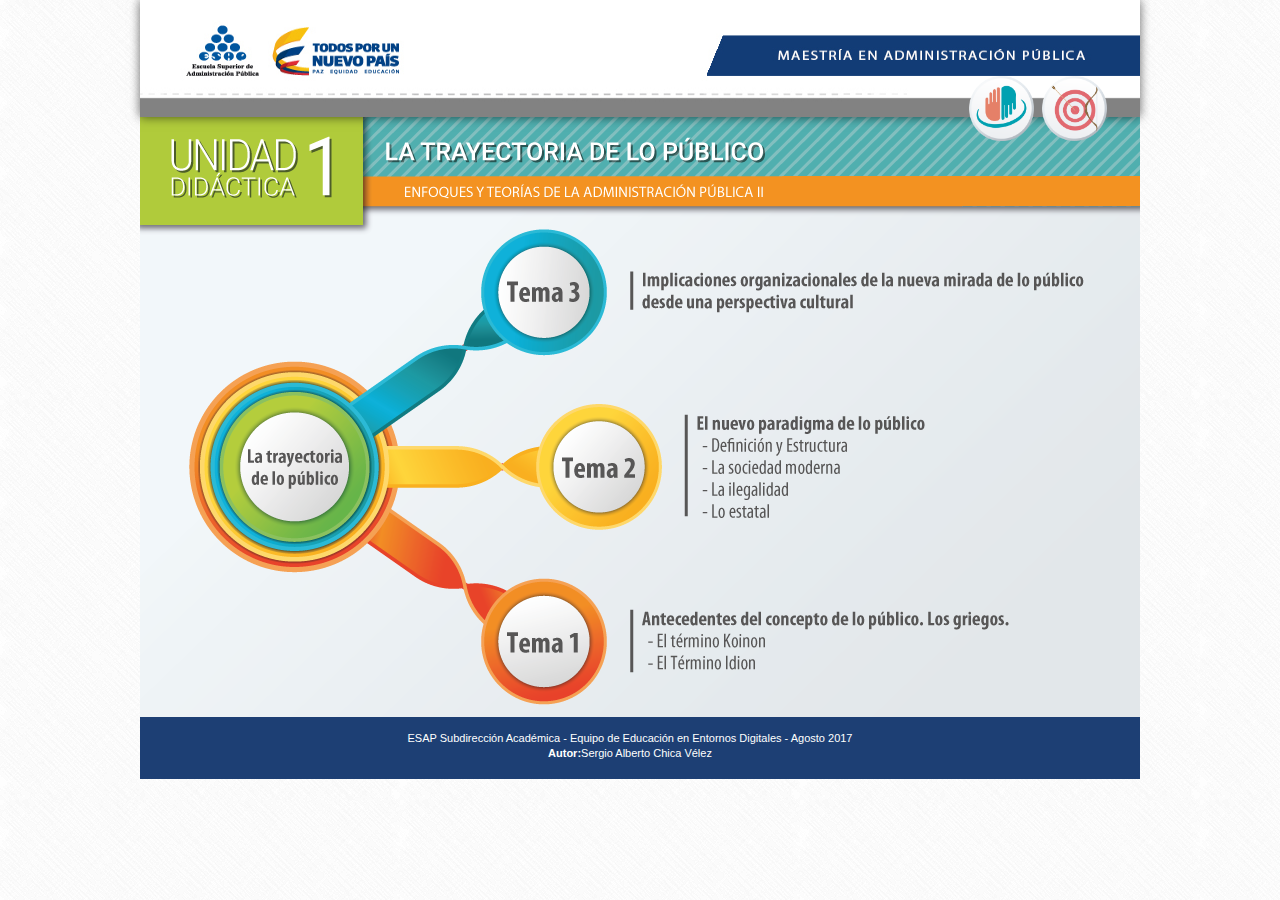
<file: index.html>
<!DOCTYPE html>
<html lang="es">
<head>
    <meta charset="UTF-8">
    <title>La trayectoria de lo público</title>
    <!-- Hoja de estilo custom-->
    <link rel="stylesheet" href="css/estilosOVA.css">
    <!-- Hoja de estilo ilightboxMod-->
    <link rel="stylesheet" href="bower_components/jquery.ilightbox/css/jquery.ilightboxMod.css">

    <link rel="stylesheet" href="bower_components/jquery-modal/jquery.modal.css">

    <link rel="stylesheet" href="css/modal-mod.css">

    <!-- jQuery -->
    <script src="bower_components/jquery/dist/jquery.js"></script>
    <!-- jQuery ilightbox-->
    <script src="bower_components/jquery.ilightbox/js/jquery.lightbox.min.js"></script>

    <script src="bower_components/jquery-modal/jquery.modal.js"></script>

    <!-- javascript functions-->
    <script src="js/helper_functions.js"></script>

    <!-- javascript custom-->
    <script src="js/ova.js"></script>

</head>
<body>

   <div class="contenedor">

        <div class="top">

            <div class="btns">

                <!-- Modal HTML embedded directly into document -->
                <div id="ex1" style="display:none;">
                    <img src="images/competencia_aprendizaje.png">
                </div>

                <div class="btnTop">
                    <a href="#ex1" rel="modal:open" class="">
                        <img src="images/btn_competencias.png">
                    </a>
                </div>


                <div id="ex2" style="display:none;">
                    <img src="images/Objetivo.png">
                </div>

                <div class="btnTop">
                    <a href="#ex2" rel="modal:open" class="">
                        <img src="images/btn_objetivos.png">
                    </a>
                </div>

            </div>

        </div>

        <div class="ova">            

            <div>
                <a href="vistas/cont01_OV2.html" rel="modal:open" class="btnHome btnHome-pos1" data-opacity="true"></a>
                <a href="vistas/cont02_OV2.html" rel="modal:open" class="btnHome btnHome-pos2" data-opacity="true"></a>                
                <a href="vistas/cont03_OV2.html" rel="modal:open" class="btnHome btnHome-pos3" data-opacity="true"></a>

                <!--<img class="numerosCentral" src="images/numeros.png">
                <img class="imgCentral" src="images/Unidad1.png">-->
            </div>

        </div>

        <div class="creditos">
            <p>ESAP Subdirección Académica -  Equipo de Educación en Entornos Digitales - Agosto 2017</p>
            <p><b>Autor:</b>Sergio Alberto Chica Vélez</p>
        </div>

    </div>

</body>

</html>
</file>
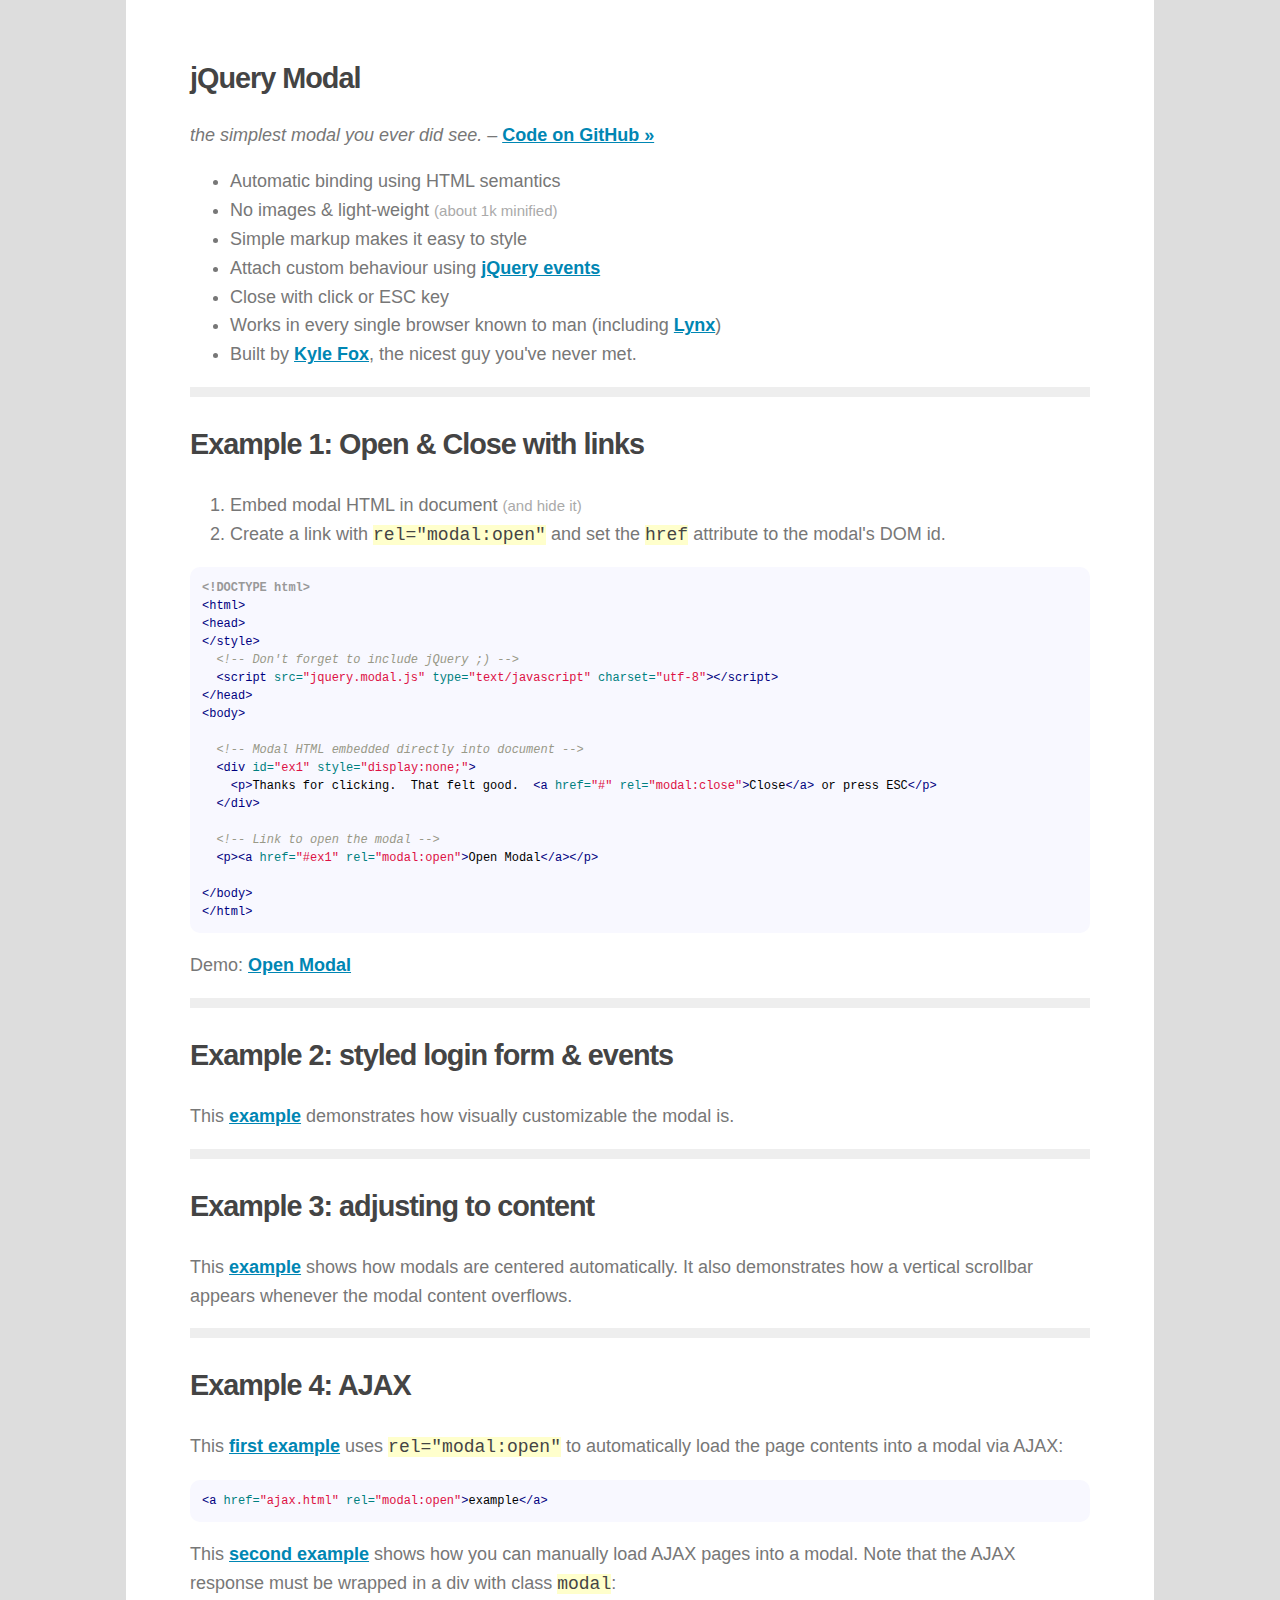
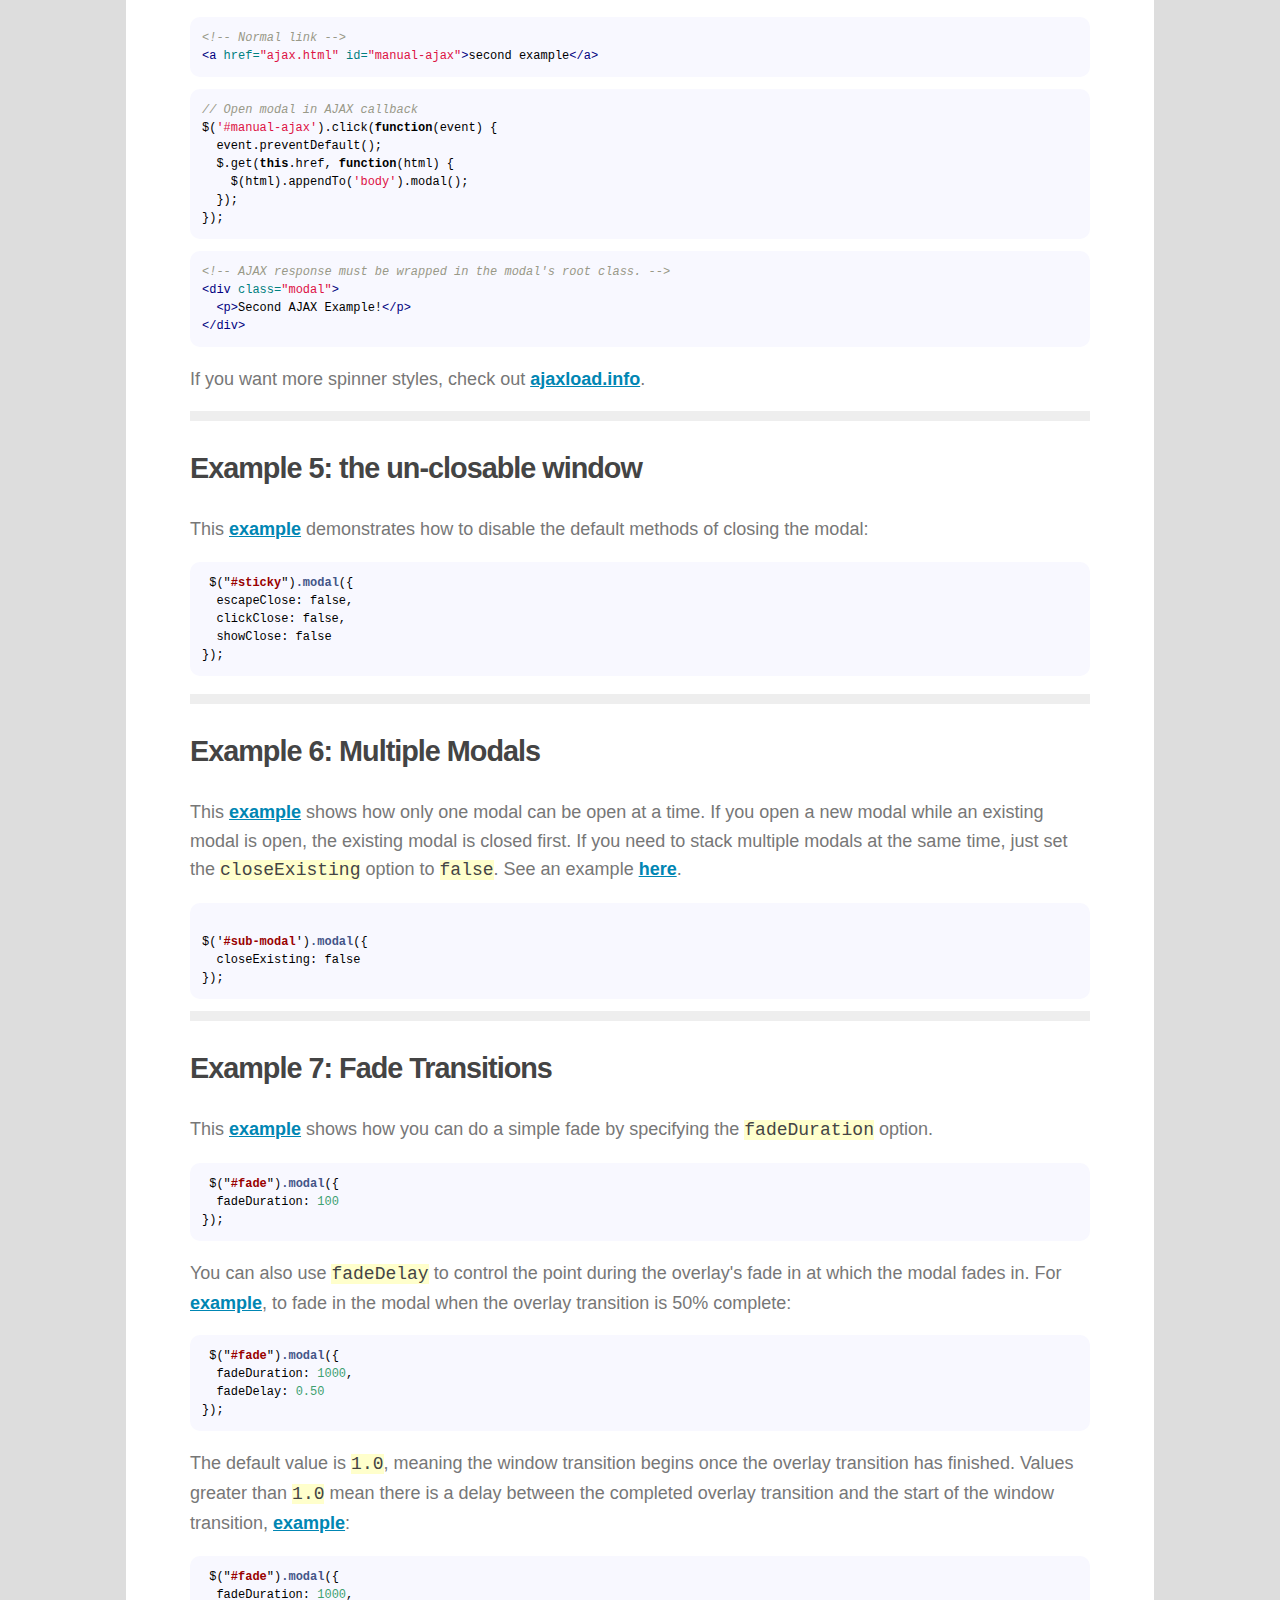
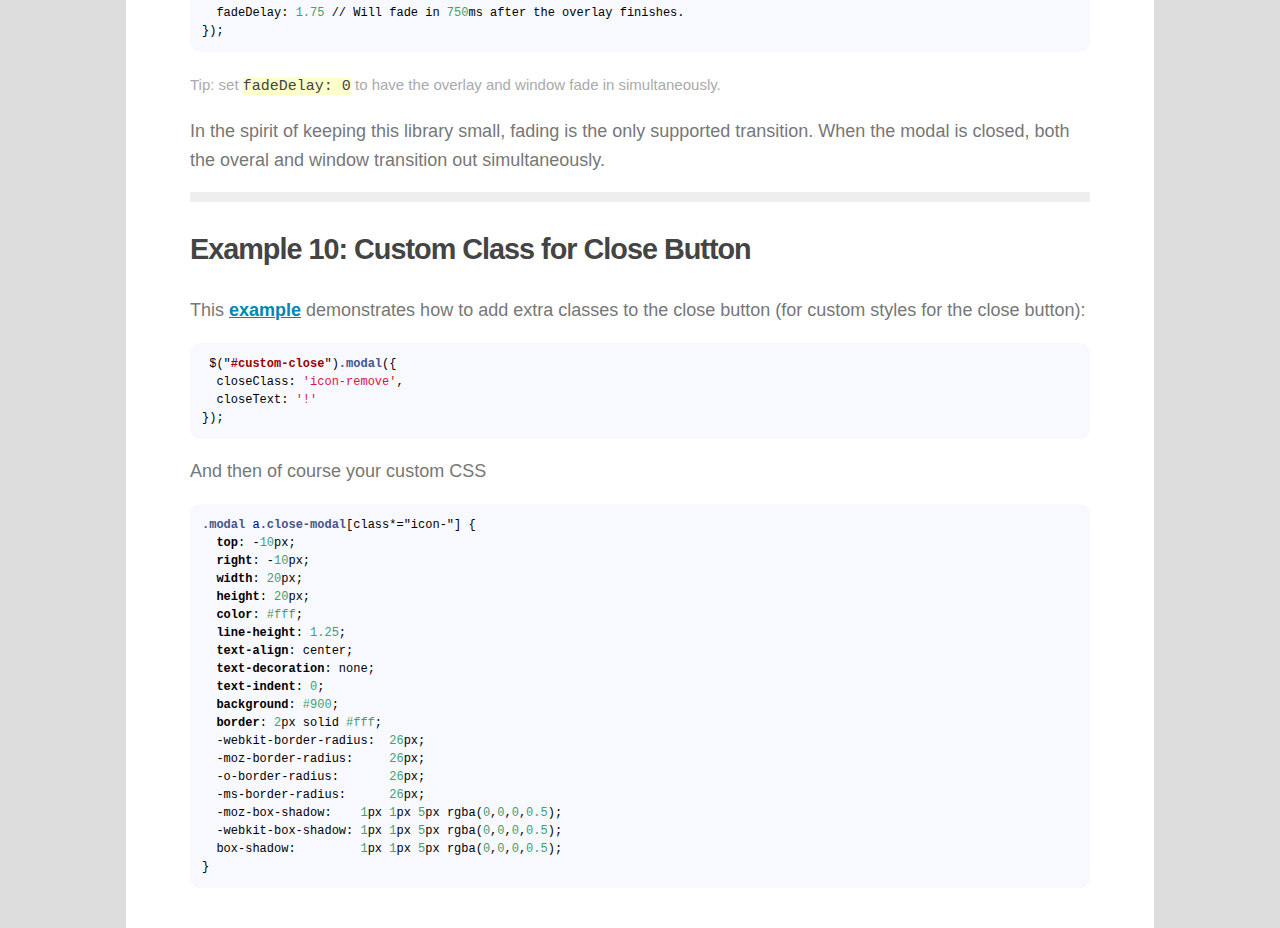
<file: bower_components/jquery-modal/examples/index.html>
<!DOCTYPE html>
<html>
<head>
  <script src="https://ajax.googleapis.com/ajax/libs/jquery/3.1.0/jquery.min.js"></script>

  <script src="../jquery.modal.js" type="text/javascript" charset="utf-8"></script>
  <link rel="stylesheet" href="../jquery.modal.css" type="text/css" media="screen" />

  <script src="highlight/highlight.pack.js" type="text/javascript" charset="utf-8"></script>
  <script type="text/javascript" charset="utf-8"> hljs.initHighlightingOnLoad(); </script>
  <link rel="stylesheet" href="highlight/github.css" type="text/css" media="screen" />
  <link href='http://fonts.googleapis.com/css?family=Roboto:300,700' rel='stylesheet' type='text/css'>
  <style type="text/css" media="screen">
    html { background: #ddd; }
    body { font: normal 18px/1.6 'Open Sans', "Helvetica Neue", Arial, sans-serif; font-weight: 300; color: #777; padding: 2em 5%; width: 80%; max-width: 900px; margin: 0 auto; background: #fff; }
    small { color: #aaa; }
    h1,h2,h3,h4 { color: #444; font-weight: 700; font-size: 1.6em; letter-spacing: -1px; }
    a { color: #0086B3; font-weight: 700; }
    a:hover { color: #000; }
    p code, li code {background:#ffffcc; color: #444; }
    pre { font-size: 12px; line-height: 18px; }
    pre code { overflow: scroll; padding: 1em; border-radius: 10px; }
    hr { height: 10px; background: #eee; border: none; }
    table {width:100%;border-collapse:collapse;}
    td { border: 1px solid #eee; padding: 15px; }
    td pre { margin: 0; }

    body > .modal {
      display: none;
    }

    /* Example 2 (login form) */
    .login_form.modal {
      border-radius: 0;
      line-height: 18px;
      padding: 0;
      font-family: "Lucida Grande", Verdana, sans-serif;
    }

    .login_form h3 {
      margin: 0;
      padding: 10px;
      color: #fff;
      font-size: 14px;
      background: -moz-linear-gradient(top, #2e5764, #1e3d47);
      background: -webkit-gradient(linear,left bottom,left top,color-stop(0, #1e3d47),color-stop(1, #2e5764));
    }

    .login_form.modal p { padding: 20px 30px; border-bottom: 1px solid #ddd; margin: 0;
      background: -webkit-gradient(linear,left bottom,left top,color-stop(0, #eee),color-stop(1, #fff));
      overflow: hidden;
    }
    .login_form.modal p:last-child { border: none; }
    .login_form.modal p label { float: left; font-weight: bold; color: #333; font-size: 13px; width: 110px; line-height: 22px; }
    .login_form.modal p input[type="text"],
    .login_form.modal p input[type="password"] {
      font: normal 12px/18px "Lucida Grande", Verdana;
      padding: 3px;
      border: 1px solid #ddd;
      width: 200px;
    }


    .part {
      display: none;
    }

  </style>
  <title>jQuery Modal</title>
</head>
<body>

<h1>jQuery Modal</h1>
<p><em>the simplest modal you ever did see.</em> &ndash; <a href="http://github.com/kylefox/jquery-modal">Code on GitHub &raquo;</a></p>
<ul>
  <li>Automatic binding using HTML semantics</li>
  <li>No images &amp; light-weight <small>(about 1k minified)</small></li>
  <li>Simple markup makes it easy to style</li>
  <li>Attach custom behaviour using <a href="http://api.jquery.com/category/events/">jQuery events</a></li>
  <li>Close with click or ESC key</li>
  <li>Works in every single browser known to man (including <a href="http://lynx.invisible-island.net/current/">Lynx</a>)</li>
  <li>Built by <a href="http://kylefox.ca/">Kyle Fox</a>, the nicest guy you've never met.</li>
</ul>





<hr />

<h2>Example 1: Open &amp; Close with links</h2>
<ol>
  <li>Embed modal HTML in document <small>(and hide it)</small></li>
  <li>Create a link with <code>rel="modal:open"</code> and set the <code>href</code> attribute to the modal's DOM id.</li>
</ol>
<pre><code>&lt;!DOCTYPE html&gt;
&lt;html&gt;
&lt;head&gt;
&lt;/style&gt;
  &lt;!-- Don't forget to include jQuery ;) --&gt;
  &lt;script src=&quot;jquery.modal.js&quot; type=&quot;text/javascript&quot; charset=&quot;utf-8&quot;&gt;&lt;/script&gt;
&lt;/head&gt;
&lt;body&gt;

  &lt;!-- Modal HTML embedded directly into document --&gt;
  &lt;div id=&quot;ex1&quot; style=&quot;display:none;&quot;&gt;
    &lt;p&gt;Thanks for clicking.  That felt good.  &lt;a href=&quot;#&quot; rel=&quot;modal:close&quot;&gt;Close&lt;/a&gt; or press ESC&lt;/p&gt;
  &lt;/div&gt;

  &lt;!-- Link to open the modal --&gt;
  &lt;p&gt;&lt;a href=&quot;#ex1&quot; rel=&quot;modal:open&quot;&gt;Open Modal&lt;/a&gt;&lt;/p&gt;

&lt;/body&gt;
&lt;/html&gt;
</code></pre>

<!-- Link to open the modal -->
<p>Demo: <a href="#ex1" rel="modal:open">Open Modal</a></p>

<!-- Modal HTML embedded directly into document -->
<div class="modal" id="ex1" style="display:none;">
  <p>Thanks for clicking.  That felt good.  <br />Click <a href="#" rel="modal:close">close</a>, click the overlay, or press ESC</p>
</div>


<hr />

<h2>Example 2: styled login form &amp; events</h2>

<p>This <a href="#ex2" rel="modal:open">example</a> demonstrates how visually customizable the modal is.</p>

<!-- Modal HTML embedded directly into document -->
<form action="" class="login_form modal" id="ex2" style="display:none;">
  <h3>Please login to continue</h3>
  <p><label>Username:</label><input type="text" /></p>
  <p><label>Password:</label><input type="password" /></p>
  <p><input type="submit" value="Login" /></p>
</form>

<hr />

<h2>Example 3: adjusting to content</h2>
<p>This <a href="#ex3" rel="modal:open">example</a> shows how modals are centered automatically. It also demonstrates how a vertical scrollbar appears whenever the modal content overflows.</p>
<div id="ex3" class="modal">
  <p><a id="more" href="#more">More!</a></p>
  <p>Lorem ipsum dolor sit amet, consectetur adipisicing elit, sed do eiusmod tempor incididunt ut labore et dolore magna aliqua. Ut enim ad minim veniam, quis nostrud exercitation ullamco laboris nisi ut aliquip ex ea commodo consequat.</p>
</div>

<hr />

<h2>Example 4: AJAX</h2>

<p>This <a href="ajax.html" rel="modal:open">first example</a> uses <code>rel="modal:open"</code> to automatically load the page contents into a modal via AJAX:</p>

<pre><code>&lt;a href=&quot;ajax.html&quot; rel=&quot;modal:open&quot;&gt;example&lt;/a&gt;</code></pre>

<p>This <a href="ajax2.html" id="manual-ajax">second example</a> shows how you can manually load AJAX pages into a modal. Note that the AJAX response must be wrapped in a div with class <code>modal</code>:</p>

<pre><code>&lt;!-- Normal link --&gt;<br/>&lt;a href=&quot;ajax.html&quot; id=&quot;manual-ajax&quot;&gt;second example&lt;/a&gt;</code></pre>

<pre><code>// Open modal in AJAX callback
$('#manual-ajax').click(function(event) {
  event.preventDefault();
  $.get(this.href, function(html) {
    $(html).appendTo('body').modal();
  });
});</code></pre>

<pre><code>&lt;!-- AJAX response must be wrapped in the modal's root class. --&gt;<br/>&lt;div class=&quot;modal&quot;&gt;<br/>  &lt;p&gt;Second AJAX Example!&lt;/p&gt;<br/>&lt;/div&gt;</pre></code>

<p>If you want more spinner styles, check out <a href="http://ajaxload.info/">ajaxload.info</a>.</p>

<hr />

<h2>Example 5: the un-closable window</h2>
<p>
  This <a href="#ex5">example</a> demonstrates how to disable the default methods of closing the modal:

<pre><code> $("#sticky").modal({
  escapeClose: false,
  clickClose: false,
  showClose: false
});</code></pre>


</p>
<div id="ex5" class="modal">
  <p>If you do this, be sure to provide the user with an alternate method of <a href="#" rel="modal:close">closing the window.</a></p>
</div>

<hr />

<h2>Example 6: Multiple Modals</h2>

<p>
  This <a href="#ex6-1" rel="modal:open">example</a> shows how only one modal can be open at a time. If you open a new modal while an existing modal is open, the existing modal is closed first.
  If you need to stack multiple modals at the same time, just set the <code>closeExisting</code> option to <code>false</code>.
  See an example <a href="#ex6-1b" rel="modal:open">here</a>.
</p>

<pre><code>
$('#sub-modal').modal({
  closeExisting: false
});
</pre></code>

<div class="modal" id="ex6-1" style="display:none;">
  <p>I'm the first modal. <a href="#ex6-2" rel="modal:open">Open second modal...</a></p>
</div>

<div class="modal" id="ex6-2" style="display:none;">
  <p>I'm the second modal. <a href="#ex6-3" rel="modal:open">Open third modal...</a></p>
</div>

<div class="modal" id="ex6-3" style="display:none;">
  <p>I'm the third modal. You get the idea.</p>
</div>

<div class="modal" id="ex6-1b" style="display:none;">
  <p>I'm the first modal. <a href="#ex6-2b">Open second modal...</a></p>
  <p>Lorem ipsum dolor sit amet, consectetur adipisicing elit, sed do eiusmod
  tempor incididunt ut labore et dolore magna aliqua. Ut enim ad minim veniam,
  quis nostrud exercitation ullamco laboris nisi ut aliquip ex ea commodo
  consequat. Duis aute irure dolor in reprehenderit in voluptate velit esse
  cillum dolore eu fugiat nulla pariatur. Excepteur sint occaecat cupidatat non
  proident, sunt in culpa qui officia deserunt mollit anim id est laborum.</p>
</div>

<div class="modal" id="ex6-2b" style="display:none;">
  <p>I'm the second modal. <a href="#ex6-3b">Open third modal...</a></p>
  <p>Duis aute irure dolor in reprehenderit in voluptate velit esse
  cillum dolore eu fugiat nulla pariatur. Excepteur sint occaecat cupidatat non
  proident, sunt in culpa qui officia deserunt mollit anim id est laborum.</p>
</div>

<div class="modal" id="ex6-3b" style="display:none;">
  <p>I'm the third modal. You get the idea.</p>
</div>

<hr />

<h2>Example 7: Fade Transitions</h2>

<p>This <a href="#ex7">example</a> shows how you can do a simple fade by specifying the <code>fadeDuration</code> option.</p>

<pre><code> $("#fade").modal({
  fadeDuration: 100
});</code></pre>

<p>You can also use <code>fadeDelay</code> to control the point during the overlay's fade in at which the modal fades in. For <a href="#ex8">example</a>, to fade in the modal when the overlay transition is 50% complete:</p>

<pre><code> $("#fade").modal({
  fadeDuration: 1000,
  fadeDelay: 0.50
});</code></pre>

<p>The default value is <code>1.0</code>, meaning the window transition begins once the overlay transition has finished. Values greater than <code>1.0</code> mean there is a delay between the completed overlay transition and the start of the window transition, <a href="#ex9">example</a>:</p>

<pre><code> $("#fade").modal({
  fadeDuration: 1000,
  fadeDelay: 1.75 // Will fade in 750ms after the overlay finishes.
});</code></pre>

<p><small>Tip: set <code>fadeDelay: 0</code> to have the overlay and window fade in simultaneously.</small></p>

<p>In the spirit of keeping this library small, fading is the only supported transition. When the modal is closed, both the overal and window transition out simultaneously.</p>

<div id="ex7" class="modal">
  <p>Lorem ipsum dolor sit amet, consectetur adipisicing elit, sed do eiusmod
  tempor incididunt ut labore et dolore magna aliqua. Ut enim ad minim veniam,
  quis nostrud exercitation ullamco laboris nisi ut aliquip ex ea commodo
  consequat. Duis aute irure dolor in reprehenderit in voluptate velit esse
  cillum dolore eu fugiat nulla pariatur. Excepteur sint occaecat cupidatat non
  proident, sunt in culpa qui officia deserunt mollit anim id est laborum.</p>
</div>

<div id="ex8" class="modal">
  <p>This modal starts fading in once the overlay is 50% faded in.</p>
</div>

<div id="ex9" class="modal">
  <p>This modal starts fading in well after the overlay has finished transitioning.</p>
</div>

<hr/>

<h2>Example 10: Custom Class for Close Button</h2>
<p>
  This <a href="#ex10">example</a> demonstrates how to add extra classes to the close button (for custom styles for the close button):
</p>

<pre><code> $("#custom-close").modal({
  closeClass: 'icon-remove',
  closeText: '!'
});</code></pre>
<p>And then of course your custom CSS</p>
<pre><code>.modal a.close-modal[class*="icon-"] {
  top: -10px;
  right: -10px;
  width: 20px;
  height: 20px;
  color: #fff;
  line-height: 1.25;
  text-align: center;
  text-decoration: none;
  text-indent: 0;
  background: #900;
  border: 2px solid #fff;
  -webkit-border-radius:  26px;
  -moz-border-radius:     26px;
  -o-border-radius:       26px;
  -ms-border-radius:      26px;
  -moz-box-shadow:    1px 1px 5px rgba(0,0,0,0.5);
  -webkit-box-shadow: 1px 1px 5px rgba(0,0,0,0.5);
  box-shadow:         1px 1px 5px rgba(0,0,0,0.5);
}</code></pre>

<div id="ex10" class="modal">
  <p>This modal has a fancy-shmancy close button.</p>
</div>

<style type="text/css">
  .modal a.close-modal[class*="icon-"] {
    top: -10px;
    right: -10px;
    width: 20px;
    height: 20px;
    color: #fff;
    line-height: 1.25;
    text-align: center;
    text-decoration: none;
    text-indent: 0;
    background: #900;
    border: 2px solid #fff;
    -webkit-border-radius: 26px;
    -moz-border-radius: 26px;
    -o-border-radius: 26px;
    -ms-border-radius: 26px;
    -moz-box-shadow:    1px 1px 5px rgba(0,0,0,0.5);
    -webkit-box-shadow: 1px 1px 5px rgba(0,0,0,0.5);
    box-shadow:         1px 1px 5px rgba(0,0,0,0.5);
  }
</style>

<script type="text/javascript" charset="utf-8">
  $(function() {

    function log_modal_event(event, modal) {
      if(typeof console != 'undefined' && console.log) console.log("[event] " + event.type);
    };

    $(document).on($.modal.BEFORE_BLOCK, log_modal_event);
    $(document).on($.modal.BLOCK, log_modal_event);
    $(document).on($.modal.BEFORE_OPEN, log_modal_event);
    $(document).on($.modal.OPEN, log_modal_event);
    $(document).on($.modal.BEFORE_CLOSE, log_modal_event);
    $(document).on($.modal.CLOSE, log_modal_event);
    $(document).on($.modal.AFTER_CLOSE, log_modal_event);
    $(document).on($.modal.AJAX_SEND, log_modal_event);
    $(document).on($.modal.AJAX_SUCCESS, log_modal_event);
    $(document).on($.modal.AJAX_COMPLETE, log_modal_event);

    $('#more').click(function() {
      $(this).parent().after($(this).parent().next().clone());
      return false;
    });

    $('#manual-ajax').click(function(event) {
      event.preventDefault();
      $.get(this.href, function(html) {
        $(html).appendTo('body').modal();
      });
    });

    $('a[href="#ex5"]').click(function(event) {
      event.preventDefault();
      $(this).modal({
        escapeClose: false,
        clickClose: false,
        showClose: false
      });
    });

    $('a[href="#ex6-2b"],a[href="#ex6-3b"]').click(function(event) {
      event.preventDefault();
      $(this).modal({
        closeExisting: false
      });
    });

    $('a[href="#ex7"]').click(function(event) {
      event.preventDefault();
      $(this).modal({
        fadeDuration: 250
      });
    });

    $('a[href="#ex8"]').click(function(event) {
      event.preventDefault();
      $(this).modal({
        fadeDuration: 1000,
        fadeDelay: 0.50
      });
    });

    $('a[href="#ex9"]').click(function(event) {
      event.preventDefault();
      $(this).modal({
        fadeDuration: 1000,
        fadeDelay: 1.75
      });
    });

    $('a[href="#ex10"]').click(function(event){
      event.preventDefault();
      $(this).modal({
        closeClass: 'icon-remove',
        closeText: '!'
      });
    });

  });
</script>

<script>
  (function(i,s,o,g,r,a,m){i['GoogleAnalyticsObject']=r;i[r]=i[r]||function(){
  (i[r].q=i[r].q||[]).push(arguments)},i[r].l=1*new Date();a=s.createElement(o),
  m=s.getElementsByTagName(o)[0];a.async=1;a.src=g;m.parentNode.insertBefore(a,m)
  })(window,document,'script','//www.google-analytics.com/analytics.js','ga');

  ga('create', 'UA-1701128-22', 'auto');
  ga('send', 'pageview');

</script>

</body>
</html>
</file>
<file: css/estilosOVA.css>
body{
    margin: 0;
    padding: 0;
    font-family: sans-serif;
    background: url(../images/back.png);
    /*overflow: hidden;*/
}
.contenedor{
    width: 1000px;
    height: 800px; 
    margin: 0 auto;
}
.ova{
    width: 1000px;
    height: 600px; 
    background: url(../images/home.png) no-repeat;
}
.top{
    background: #FFF url(../images/top1.jpg) no-repeat;
    background-size: 1000px 118px;
    width: 1000px;
    height: 117px;
    position: relative;
    -webkit-box-shadow: 0px 0px 10px 0px rgba(0,0,0,0.6);
    -moz-box-shadow: 0px 0px 10px 0px rgba(0,0,0,0.6);
    box-shadow: 0px 0px 10px 0px rgba(0,0,0,0.6);
}
.btns{
    height: 80px;
    width: 170px;
    float: right;
    position: relative;
    bottom: -45px;
    right: 5px;
    top: 109px;
}
.btnTop{
    position: relative;
    float: left;
    cursor: pointer;
    margin: -33px 4px  82px;
}
.creditos{
    background: #1d3f74;
    height: 48px;
    padding: 14px 20px 0 0;
    margin: 0 0 10px 0;
}
.creditos p{
    color: #FFF;
    line-height: 140%;
    margin: 0;
    padding: 0;
    font-size: 11px;
    text-align: center;
}
.btnTop img{
    width: 65px;
    height: 65px;
}
.popUp{
    background: url(../images/bt_popUp.svg) no-repeat;
    width: 65px;
    height: 65px;
}
.web{
    background: url(../images/bt_web.svg) no-repeat;
    width: 65px;
    height: 65px;
}


/*BOTONES HOME*/
.menuHome{
    background: rgba(255, 0, 0, 0);
    width: 670px;
    height: 505px;
    position: absolute;
    margin: 0 0 0 230px;
}
.btnHome{
    /*background: url(../images/btn_popup.png) no-repeat;*/
    width: 125px;
    height: 125px;
    position: absolute;
    cursor: pointer;
    background-size: 30px 30px;
    /*border-style: groove;
    border-width: 1px;*/
}
.btnHome-pos1{
    margin: 462px 0 0 342px;
}
.btnHome-pos2{
    margin: 287px 0 0 397px;;
}
.btnHome-pos3{
    margin: 113px 0 0 341px;
}
.btnHome-pos4{
    margin: 690px 0 0 20px;
}
.btnHome-pos5{
    margin: 654px 0 0 570px;
}
.btnHome-pos6{
    margin: 653px 0 0 735px;
}
.btnHome-pos7{
    margin: 653px 0 0 901px;
}
.imgCentral{
    margin: 0px 0px 39px -304px;
}
.numerosCentral{
    width: 410px;
    height: 309px;
  margin: 172px 0 0 149px; 

}
</file>
<file: css/modal-mod.css>
.modal{
    max-width: 780px;
    padding: 0;
    /* height: 515px; */
    background-color: rgba(240,248,255,0);
    border-radius: 0;
    -webkit-border-radius: 0;
    webkit-box-shadow: 0 0 0 #000;
    box-shadow: 0 0 0 #000;
    margin-top: 40px;
}

.modal a.close-modal{
    background: url(../images/cerrar_internas.png) no-repeat center;
    background-size: 30px 30px;
    top: -15px;
    right: -15px;
    width: 30px;
    height: 30px;
}
</file>
<file: bower_components/jquery-modal/examples/highlight/github.css>
/*

github.com style (c) Vasily Polovnyov <vast@whiteants.net>

*/

pre code {
  display: block;
  color: #000;
  background: #f8f8ff
}

pre .comment,
pre .template_comment,
pre .diff .header,
pre .javadoc {
  color: #998;
  font-style: italic
}

pre .keyword,
pre .css .rule .keyword,
pre .winutils,
pre .javascript .title,
pre .lisp .title,
pre .subst {
  color: #000;
  font-weight: bold
}

pre .number,
pre .hexcolor {
  color: #40a070
}

pre .string,
pre .attribute .value,
pre .phpdoc,
pre .tex .formula {
  color: #d14
}

pre .title,
pre .id {
  color: #900;
  font-weight: bold
}

pre .javascript .title,
pre .lisp .title,
pre .subst {
  font-weight: normal
}

pre .class .title,
pre .tex .command {
  color: #458;
  font-weight: bold
}

pre .tag,
pre .css .keyword,
pre .html .keyword,
pre .tag .title,
pre .django .tag .keyword {
  color: #000080;
  font-weight: normal
}

pre .attribute,
pre .variable,
pre .instancevar,
pre .lisp .body {
  color: #008080
}

pre .regexp {
  color: #009926
}

pre .class {
  color: #458;
  font-weight: bold
}

pre .symbol,
pre .ruby .symbol .string,
pre .ruby .symbol .keyword,
pre .ruby .symbol .keymethods,
pre .lisp .keyword,
pre .tex .special {
  color: #990073
}

pre .builtin,
pre .built_in,
pre .lisp .title {
  color: #0086b3
}

pre .preprocessor,
pre .pi,
pre .doctype,
pre .shebang,
pre .cdata {
  color: #999;
  font-weight: bold
}

pre .deletion {
  background: #fdd
}

pre .addition {
  background: #dfd
}

pre .diff .change {
  background: #0086b3
}

pre .chunk {
  color: #aaa
}

pre .tex .formula {
  opacity: 0.5;
}
</file>
